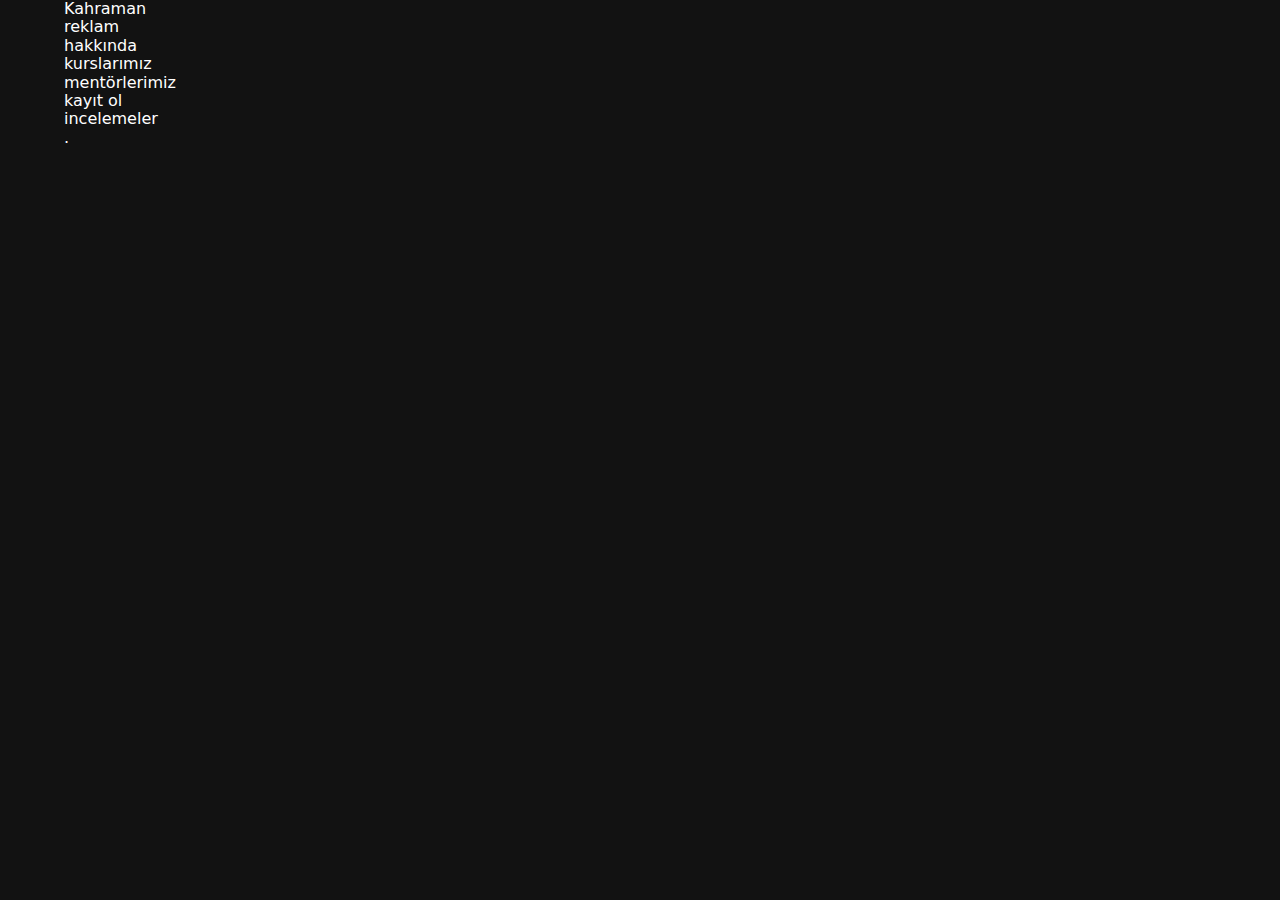
<file: index.html>
<!DOCTYPE html>
<html lang="en">
  <head>
    <meta charset="UTF-8" />
    <meta name="viewport" content="width=device-width, initial-scale=1.0" />
    <link rel="stylesheet" href="./css/main.css" />
    <link rel="stylesheet" href="./css/reset.css" />
    <link
      rel="stylesheet"
      href="https://cdn.jsdelivr.net/npm/modern-normalize@1.1.0/modern-normalize.min.css"
    />
    <link rel="preconnect" href="https://fonts.googleapis.com" />
    <link rel="preconnect" href="https://fonts.gstatic.com" crossorigin />
    <link
      href="https://fonts.googleapis.com/css2?family=DM+Sans:ital,wght@0,400;1,400&display=swap"
      rel="stylesheet"
    />
    <title>Focus Frame</title>
  </head>
  <body>
    <header><div class="container"></div></header>
    <main>
      <div class="container"><section>Kahraman</section></div>
      <div class="container"><section>reklam</section></div>
      <div class="container"><section>hakkında</section></div>
      <div class="container"><section>kurslarımız</section></div>
      <div class="container"><section>mentörlerimiz</section></div>
      <div class="container"><section>kayıt ol</section></div>
      <div class="container"><section>incelemeler</section></div>
    </main>

    <footer>
      <div class="container">.</div>
    </footer>
  </body>
</html>
</file>
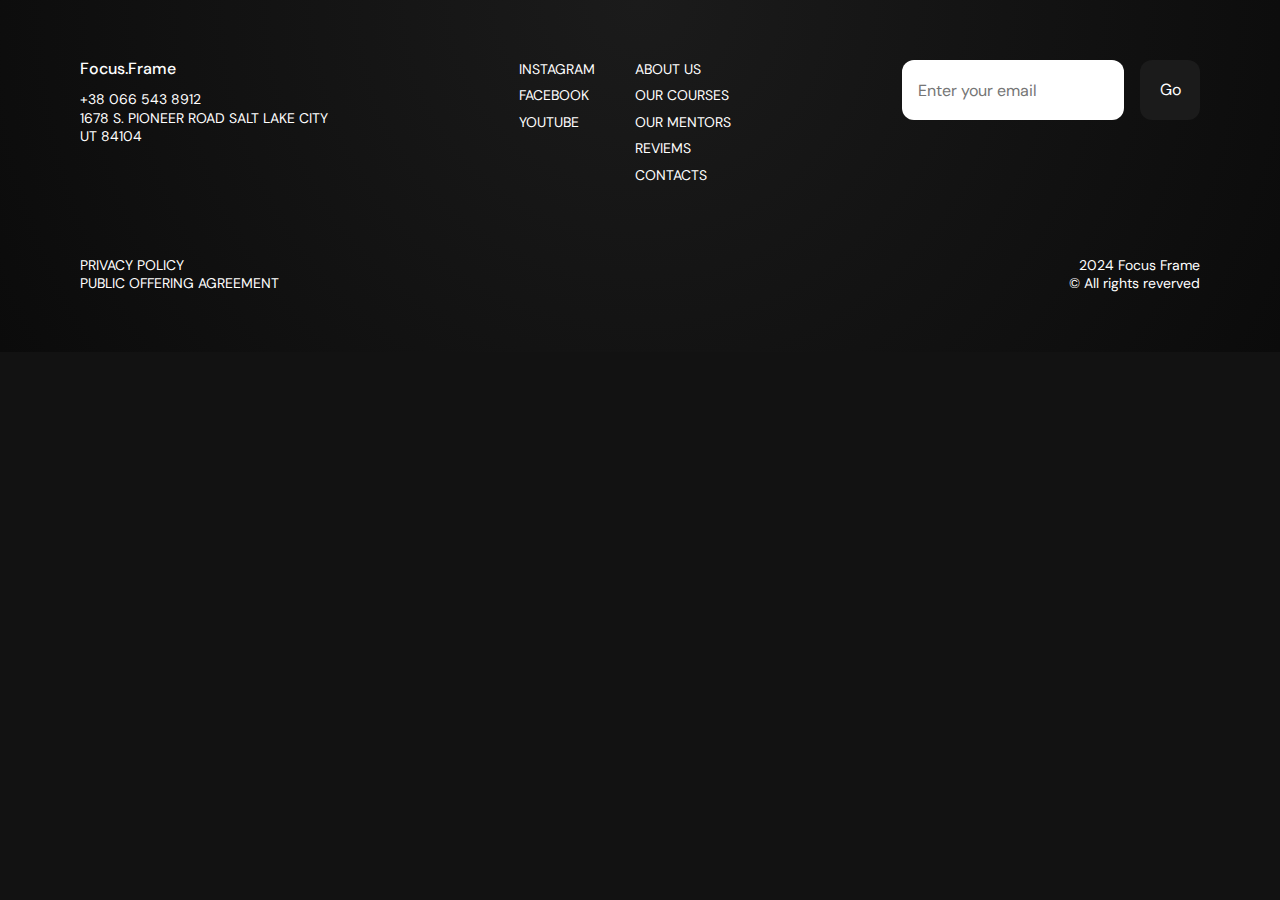
<file: footer.html>
<!DOCTYPE html>
<html lang="en">
  <head>
    <meta charset="UTF-8" />
    <meta name="viewport" content="width=device-width, initial-scale=1.0" />
    <link rel="stylesheet" href="./css/reset.css" />
    <link rel="stylesheet" href="./css/main.css" />
    <link rel="stylesheet" href="./css/footer.css" />

    <link
      rel="stylesheet"
      href="https://cdn.jsdelivr.net/npm/modern-normalize@1.1.0/modern-normalize.min.css"
    />
    <link rel="preconnect" href="https://fonts.googleapis.com" />
    <link rel="preconnect" href="https://fonts.gstatic.com" crossorigin />
    <link
      href="https://fonts.googleapis.com/css2?family=DM+Sans:ital,wght@0,400;1,400&display=swap"
      rel="stylesheet"
    />
    <title>Focus Frame</title>
  </head>
  <body>
    <!-- General Footer Area  -->

    <footer class="the-end">
      <div class="footer-container">
        <div class="footer-logo">
          <h3 class="logo">Focus.Frame</h3>
          <a href="tel:+380665438912" class="phone">+38 066 543 8912</a>
          <p class="address">1678 S. Pioneer Road Salt Lake City UT 84104</p>
        </div>

        <!-- Social Media -->
        <div class="footer-menus">
          <nav class="menu" aria-label="social media">
            <ul class="footer-links">
              <li>
                <a
                  href="https://www.instagram.com/goit.turkiye/"
                  target="_blank"
                  rel="noopener noreferrer"
                  >INSTAGRAM</a
                >
              </li>
              <li>
                <a
                  href="https://www.facebook.com/goitturkey"
                  target="_blank"
                  rel="noopener noreferrer"
                  >FACEBOOK</a
                >
              </li>
              <li>
                <a
                  href="https://www.youtube.com/@GoITTurkey"
                  target="_blank"
                  rel="noopener noreferrer"
                  >YOUTUBE</a
                >
              </li>
            </ul>
          </nav>
          <nav class="menu" aria-label="site links">
            <ul class="footer-links">
              <li><a href="#">ABOUT US</a></li>
              <li><a href="#">OUR COURSES</a></li>
              <li><a href="#">OUR MENTORS</a></li>
              <li><a href="#">REVIEMS</a></li>
              <li><a href="#">CONTACTS</a></li>
            </ul>
          </nav>
        </div>

        <!-- Form Field  -->

        <div class="footer-col form-field">
          <form id="footer-form">
            <input
              type="email"
              placeholder="Enter your email"
              required
              pattern="^[^\s@]+@[^\s@]+\.[^\s@]+$"
            />
          </form>

          <button type="submit" form="footer-form">Go</button>
        </div>

        <!-- Copyright Field  -->
        <div class="footer-copyright">
          <div class="agreement">
            <a href="#">Privacy Policy</a>
            <br />
            <a href="#">Public Offering Agreement</a>
          </div>
          <div class="copyright">
            2024 Focus Frame <br />
            &copy; All rights reverved
          </div>
        </div>
      </div>
    </footer>
  </body>
</html>
</file>
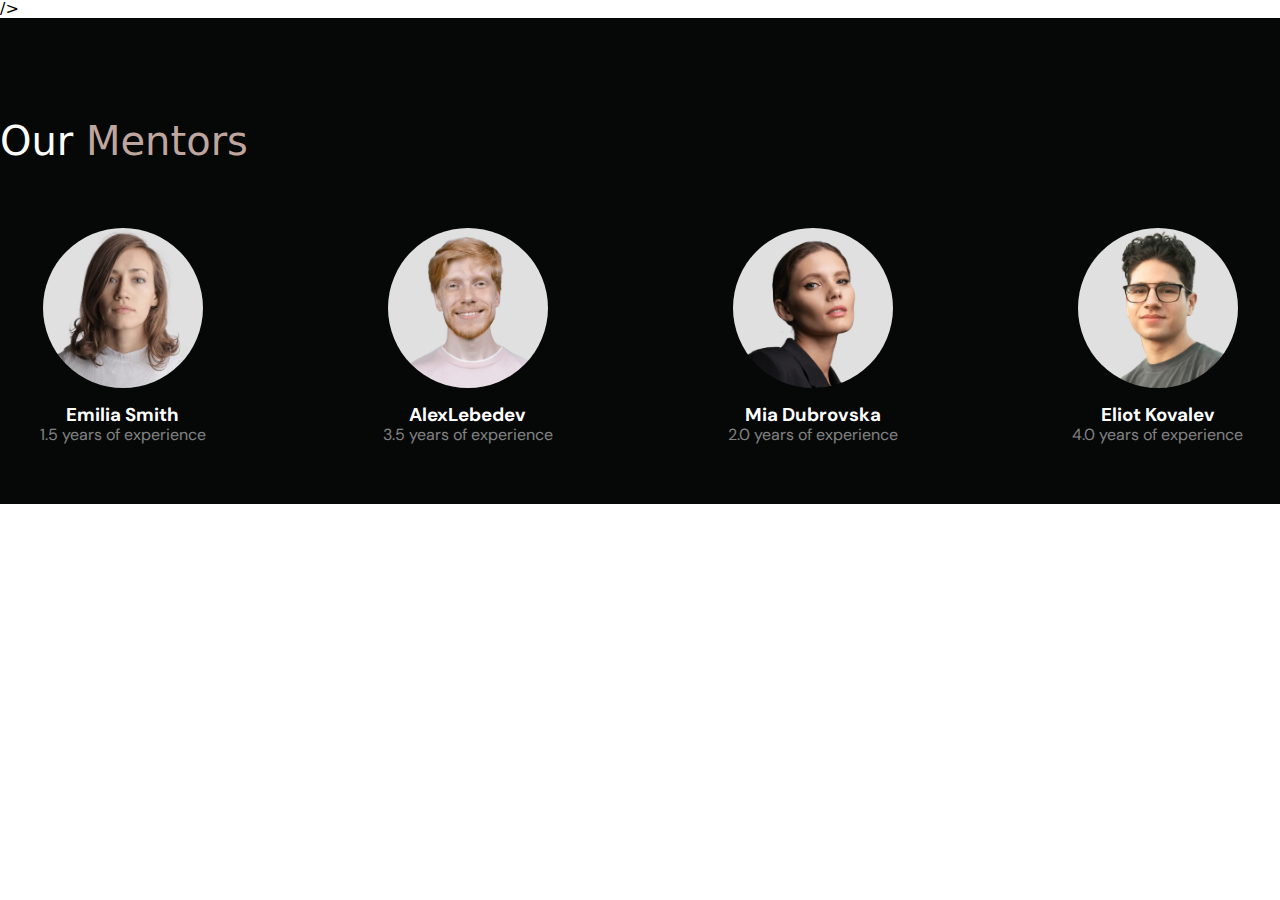
<file: mentors.html>
<!DOCTYPE html>
<html lang="en">
  <head>
    <meta charset="UTF-8" />
    <meta name="viewport" content="width=device-width, initial-scale=1.0" />
    />

    <link rel="stylesheet" href="./css/reset.css" />
    <link rel="stylesheet" href="./css/mentors.css" />

    <link
      rel="stylesheet"
      href="https://cdn.jsdelivr.net/npm/modern-normalize@1.1.0/modern-normalize.min.css"
    />
    <link rel="preconnect" href="https://fonts.googleapis.com" />
    <link rel="preconnect" href="https://fonts.gstatic.com" crossorigin />
    <link rel="preconnect" href="https://fonts.googleapis.com" />
    <link rel="preconnect" href="https://fonts.gstatic.com" crossorigin />
    <link
      href="https://fonts.googleapis.com/css2?family=DM+Sans:ital,opsz,wght@0,9..40,100..1000;1,9..40,100..1000&family=Raleway:ital,wght@0,100..900;1,100..900&family=Roboto:ital,wght@0,100..900;1,100..900&display=swap"
      rel="stylesheet"
    />
    <link
      href="https://fonts.googleapis.com/css2?family=DM+Sans:ital,wght@0,400;1,400&display=swap"
      rel="stylesheet"
    />
    <section class="mentors">
      <div class="contanier">
        <h2 class="mentors-title">
          Our <span class="mentors-highlight">Mentors</span>
        </h2>
        <ul class="mentors-list">
          <li class="mentor-card">
            <img
              src="images/Emilia-Smith.jpg"
              srcset=".images/Emilia-Smith@2.jpg 2x"
              alt="Emilia-Smith"
            />
            <h3>Emilia Smith</h3>
            <p>1.5 years of experience</p>
          </li>
          <li class="mentor-card">
            <img
              src="images/Alex-Lebedev.jpg"
              alt="Alex-Lebedev"
              srcset="./images/Alex-Lebedev@2.jpg 2x"
            />

            <h3>AlexLebedev</h3>
            <p>3.5 years of experience</p>
          </li>
          <li class="mentor-card">
            <img
              src="images/Mia-Dubrovska.jpg"
              alt="Mia-Dubrovska"
              srcset="./images/Mia-Dubrovska@2.jpg 2x"
            />
            <h3>Mia Dubrovska</h3>
            <p>2.0 years of experience</p>
          </li>
          <li class="mentor-card">
            <img
              src="images/Eliot-Kovalev.jpg"
              alt="Eliot-Kovalev"
              srcset="./images/Eliot-Kovalev@2.jpg 2x"
            />
            <h3>Eliot Kovalev</h3>
            <p>4.0 years of experience</p>
          </li>
        </ul>
      </div>
    </section>
  </head>
</html>
</file>
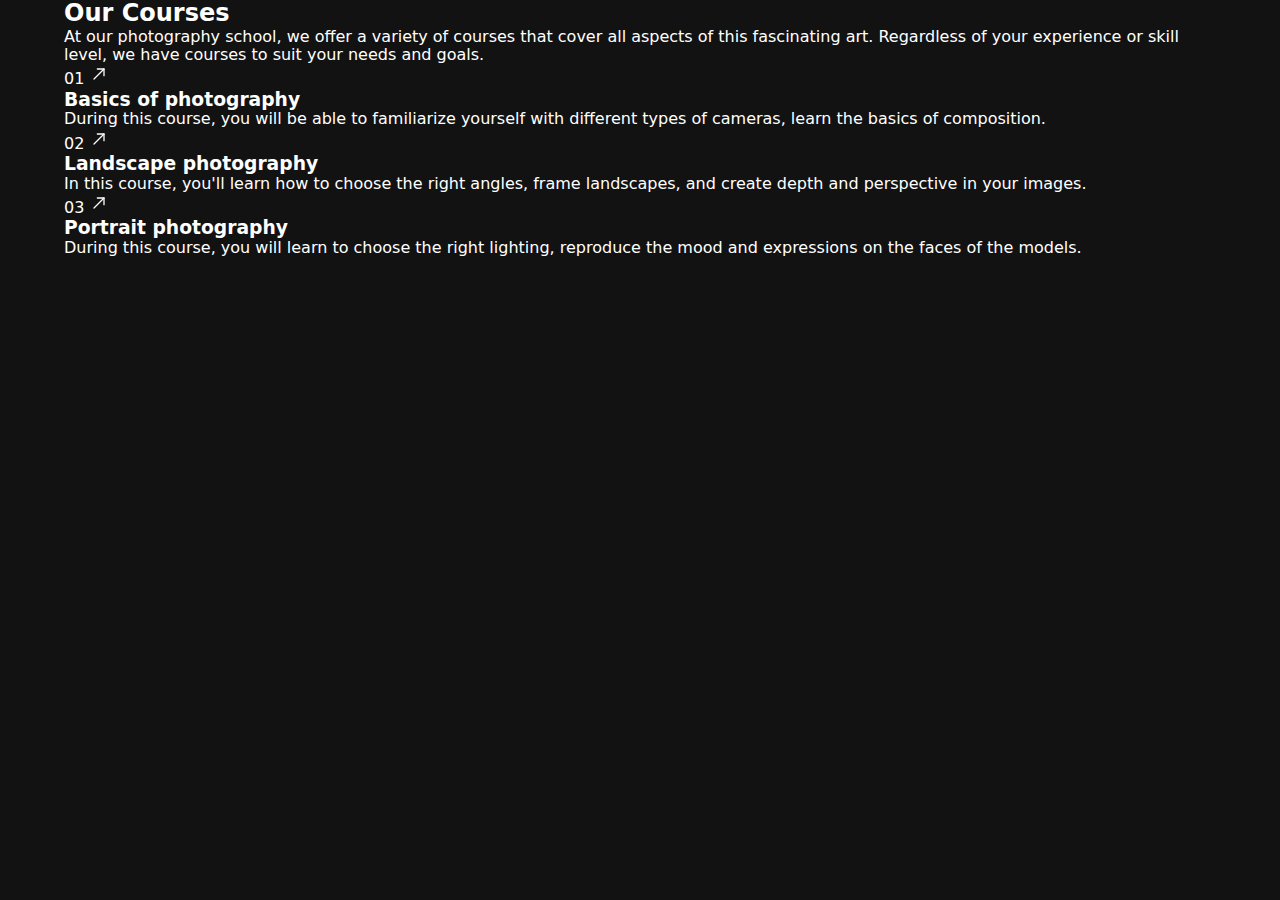
<file: html/courses.html>
<!DOCTYPE html>
<html lang="en">
  <head>
    <meta charset="UTF-8" />
    <meta name="viewport" content="width=device-width, initial-scale=1.0" />
    <link rel="stylesheet" href="../css/reset.css" />
    <link rel="stylesheet" href="../css/main.css" />

    <link
      rel="stylesheet"
      href="https://cdn.jsdelivr.net/npm/modern-normalize@1.1.0/modern-normalize.min.css"
    />
    <link rel="preconnect" href="https://fonts.googleapis.com" />
    <link rel="preconnect" href="https://fonts.gstatic.com" crossorigin />
    <link
      href="https://fonts.googleapis.com/css2?family=DM+Sans:ital,wght@0,400;1,400&display=swap"
      rel="stylesheet"
    />
    <title>Focus Frame</title>
  </head>

<body>
<section class="courses">
    <div class="container">
      <div class="courses-header">
        <h2 class="courses-title">Our Courses</h2>
        <p class="courses-description"> 
          At our photography school, we offer a variety of 
        courses that cover all aspects of this fascinating art.
        Regardless of your experience or skill level,
        we have courses to suit your needs and goals.

        </p>
      </div>

      <ol class="courses-list">
        <li class="courses-item">
          <span class="courses-number">01</span>

          <a
            href="#signup" class="courses-link" aria-label="Go to sign up">
            <svg class="courses-icon" width="20" height="20" aria-hidden="true" >
            <use href="../images/icons.svg#icon-arrow"></use>
      </svg>
        </a>

          <h3 class="courses-item-title">Basics of photography</h3>
          <p class="courses-item-text">
            During this course, you will be able to familiarize yourself
              with different types of cameras, learn the basics of composition.
          </p>
        </li>

        <li class="courses-item">
          <span class="courses-number">02</span>
          <a
          href="#signup" class="courses-link" aria-label="Go to sign up">
          <svg class="courses-icon" width="20" height="20" aria-hidden="true" >
          <use href="../images/icons.svg#icon-arrow"></use>
      </svg>   
        </a>

          <h3 class="courses-item-title"> Landscape photography</h3>
          <p class="courses-item-text">
            In this course, you'll learn how to choose the right angles, 
            frame landscapes, and create depth and perspective in your images.
          </p>
        </li>

        <li class="courses-item">
          <span class="courses-number">03</span>
          <a
          href="#signup" class="courses-link" aria-label="Go to sign up">
          <svg class="courses-icon" width="20" height="20" aria-hidden="true" >
            <use href="../images/icons.svg#icon-arrow"></use>
      </svg>
        </a>
          

          <h3 class="courses-item-title"> Portrait photography</h3>
          <p class="courses-item-text">
            During this course, you will learn to choose the right lighting,
          reproduce the mood and expressions on the faces of the models.
          </p>
        </li>
      </ol>
    </div>
  </section>
</body>
  </html>
</file>
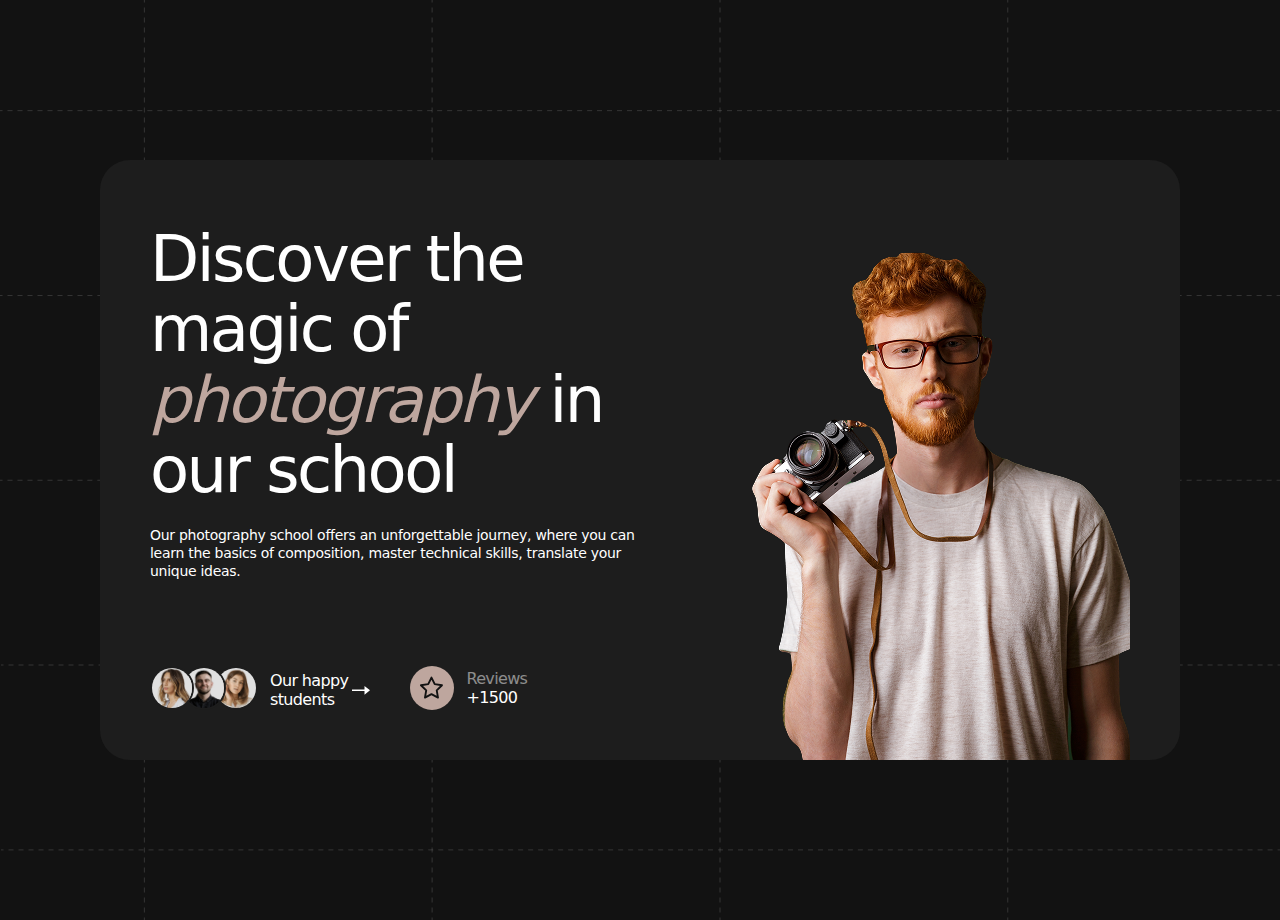
<file: html/hero.html>
<!DOCTYPE html>
<html lang="en">
  <head>
    <meta charset="UTF-8" />
    <meta name="viewport" content="width=device-width, initial-scale=1.0" />
    <link rel="stylesheet" href="../css/reset.css" />
    <link rel="stylesheet" href="../css/main.css" />
    <link rel="stylesheet" href="../css/hero.css" />

    <link
      rel="stylesheet"
      href="https://cdn.jsdelivr.net/npm/modern-normalize@1.1.0/modern-normalize.min.css"
    />
    <link rel="preconnect" href="https://fonts.googleapis.com" />
    <link rel="preconnect" href="https://fonts.gstatic.com" crossorigin />
    <link
      href="https://fonts.googleapis.com/css2?family=DM+Sans:ital,wght@0,400;1,400&display=swap"
      rel="stylesheet"
    />
    <title>Focus Frame</title>
  </head>
  <body>
    <main>
      <section class="hero" aria-labelledby="hero-title">
        <div class="container hero-container">
          <div class="hero-content">
            <h1 id="hero-title" class="hero-title">
              Discover the magic of <span>photography</span> in our school
            </h1>
            <p class="hero-text">
              Our photography school offers an unforgettable journey, where you
              can learn the basics of composition, master technical skills,
              translate your unique ideas.
            </p>
          </div>
          <div class="hero-reviews">
            <!--Our Happy Students-->
            <div class="hero-reviews-left">
              <ul class="hero-avatars" aria-hidden="true">
                <li class="avatar avatar-1">
                  <img
                    src="../images/hero-1.jpg"
                    srcset="../images/hero-1@2.jpg 2x"
                    alt="Student 1"
                  />
                </li>
                <li class="avatar avatar-2">
                  <img
                    src="../images/hero-2.jpg"
                    srcset="../images/hero-2@2.jpg 2x"
                    alt="Student 2"
                  />
                </li>
                <li class="avatar avatar-3">
                  <img
                    src="../images/hero-3.jpg"
                    srcset="../images/hero-3@2.jpg 2x"
                    alt="Student 3"
                  />
                </li>
              </ul>
              <a
                href="#reviews"
                class="hero-avatars-text"
                aria-label="Go to reviews section"
              >
                <span>Our happy<br />students</span>
                <svg
                  class="avatars-arrow"
                  width="18"
                  height="9"
                  aria-hidden="true"
                >
                  <use href="../images/icons.svg#icon-hero-arrow"></use>
                </svg>
              </a>
            </div>
            <!-- Reviews Count -->
            <div
              class="hero-reviews-right"
              role="group"
              aria-label="More than 1500 reviews"
            >
              <div class="hero-reviews-icon" aria-hidden="true">
                <svg class="hero-reviews-star" width="24" height="24">
                  <use href="../images/icons.svg#icon-hero-star"></use>
                </svg>
              </div>
              <div class="hero-reviews-text">
                <span class="reviews-label">Reviews<br /></span>
                <span class="reviews-number">+1500</span>
              </div>
            </div>
          </div>
          <!-- HERO IMAGE -->
          <div class="hero-image-wrap">
            <img
              class="hero-img"
              src="../images/hero.png"
              srcset="../images/hero@2.png 2x"
              alt="Professional photographer holding a camera"
            />
          </div>
        </div>
      </section>
    </main>
  </body>
</html>
</file>
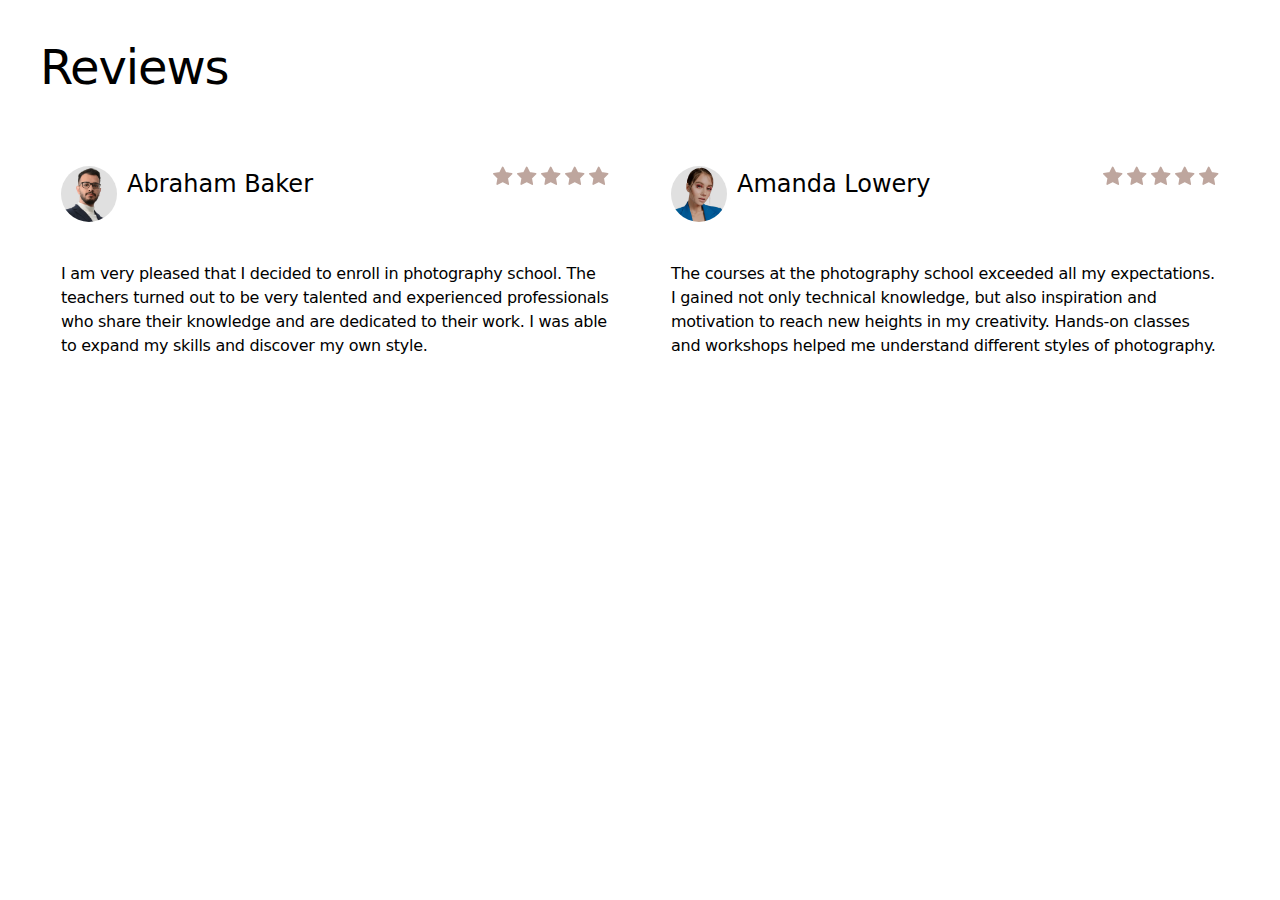
<file: html/reviews.html>
<!DOCTYPE html>
<html lang="en">

<head>
    <meta charset="UTF-8">
    <meta name="viewport" content="width=device-width, initial-scale=1.0">
    <title>Reviews</title>
    <link rel="stylesheet" href="https://cdn.jsdelivr.net/npm/modern-normalize@1.1.0/modern-normalize.min.css" />
    <link rel="stylesheet" href="../css/reviews.css">
    <link rel="preconnect" href="https://fonts.googleapis.com" />
    <link rel="preconnect" href="https://fonts.gstatic.com" crossorigin />
    <link href="https://fonts.googleapis.com/css2?family=DM+Sans:ital,wght@0,400;0,500;0,700;1,400&display=swap"
        rel="stylesheet">
</head>

<body>

    <section class="reviews-section">
        <h2 class="reviews-title">Reviews</h2>
    
        <ul class="reviews-list">
    
            <li class="review-card">
                <div class="review-header">
                    <img class="review-avatar" src="../images/Abraham-Baker.jpg"
                        srcset="../images/Abraham-Baker.jpg 1x, ../images/Abraham-Baker@2.jpg 2x" alt="Abraham Baker">
    
                    <div class="review-info">
                        <h3 class="review-name">Abraham Baker</h3>
                        <span class="review-role">Student</span>
    
                        <div class="stars-container">
                            <svg class="review-star">
                                <use href="/images/icons.svg#icon-star"></use>
                            </svg>
                            <svg class="review-star">
                                <use href="/images/icons.svg#icon-star"></use>
                            </svg>
                            <svg class="review-star">
                                <use href="/images/icons.svg#icon-star"></use>
                            </svg>
                            <svg class="review-star">
                                <use href="/images/icons.svg#icon-star"></use>
                            </svg>
                            <svg class="review-star">
                                <use href="/images/icons.svg#icon-star"></use>
                            </svg>
                        </div>
                    </div>
                </div>
    
                <p class="review-text">
                    I am very pleased that I decided to enroll in photography school. The teachers turned out to be very
                    talented and experienced professionals who share their knowledge and are dedicated to their work. I
                    was able to expand my skills and discover my own style.
                </p>
            </li>
    
            <li class="review-card hidden-on-mobile">
                <div class="review-header">
                    <img class="review-avatar" src="../images/Amanda-Lowery.jpg"
                        srcset="../images/Amanda-Lowery.jpg 1x, ../images/Amanda-Lowery@2.jpg 2x" alt="Amanda Lowery">
    
                    <div class="review-info">
                        <h3 class="review-name">Amanda Lowery</h3>
                        <span class="review-role">Student</span>
                        <div class="stars-container">
                            <svg class="review-star">
                                <use href="/images/icons.svg#icon-star"></use>
                            </svg>
                            <svg class="review-star">
                                <use href="/images/icons.svg#icon-star"></use>
                            </svg>
                            <svg class="review-star">
                                <use href="/images/icons.svg#icon-star"></use>
                            </svg>
                            <svg class="review-star">
                                <use href="/images/icons.svg#icon-star"></use>
                            </svg>
                            <svg class="review-star">
                                <use href="/images/icons.svg#icon-star"></use>
                            </svg>
                        </div>
                    </div>
                </div>
                <p class="review-text">
                    The courses at the photography school exceeded all my expectations. I gained not only technical knowledge, but also
                    inspiration and motivation to reach new heights in my creativity. Hands-on classes and workshops helped me understand
                    different styles of photography.
                </p>
            </li>
    
        </ul>
    </section>

</body>

</html>
</file>
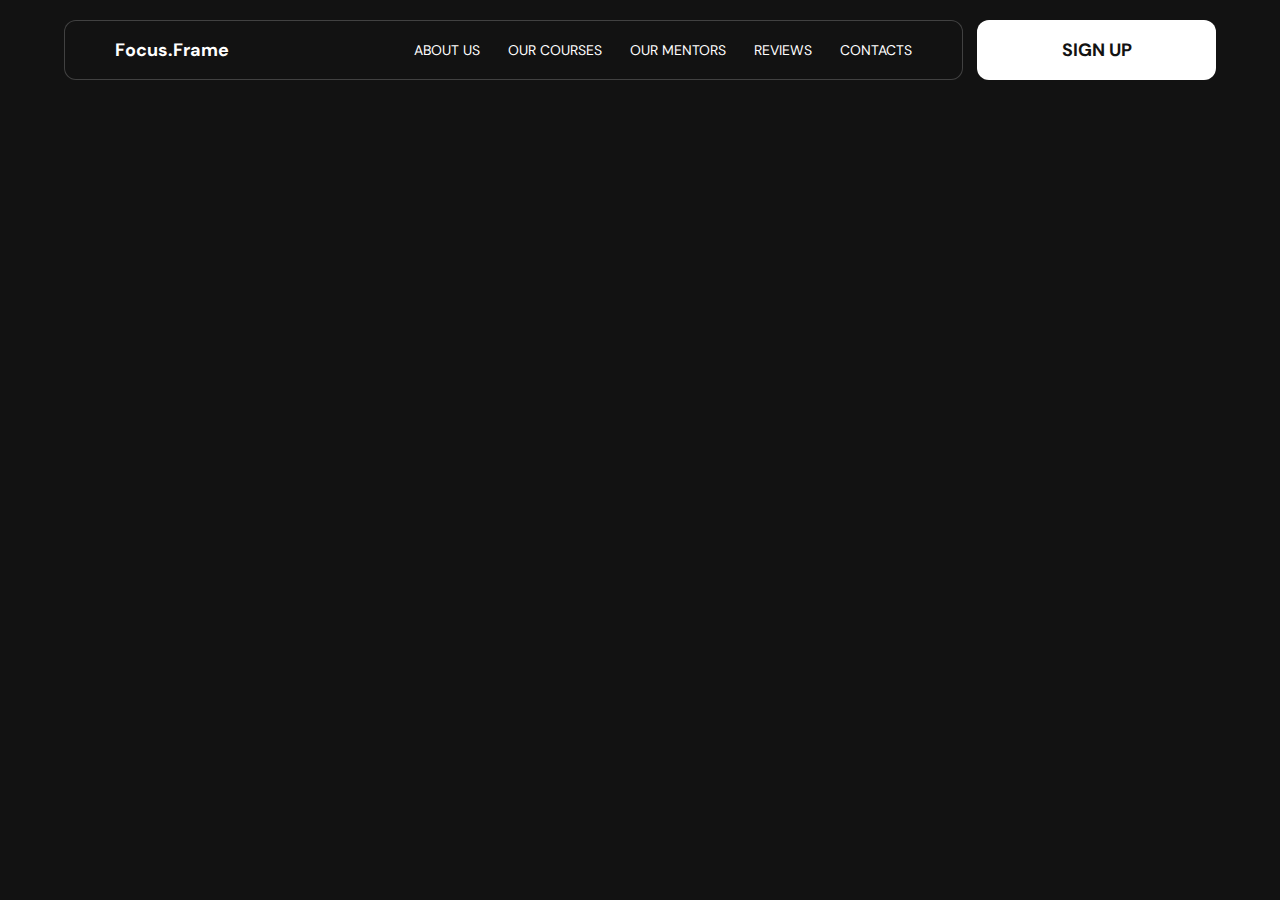
<file: src/header.html>
<!DOCTYPE html>
<html lang="en">
  <head>
    <meta charset="UTF-8" />
    <meta name="viewport" content="width=device-width, initial-scale=1.0" />
    <link rel="stylesheet" href="./css/main.css" />
    <link rel="stylesheet" href="./css/reset.css" />
    <link rel="stylesheet" href="./css/header.css" />
    <link
      rel="stylesheet"
      href="https://cdn.jsdelivr.net/npm/modern-normalize@1.1.0/modern-normalize.min.css" />
    <link rel="preconnect" href="https://fonts.googleapis.com" />
    <link rel="preconnect" href="https://fonts.gstatic.com" crossorigin />
    <link
      href="https://fonts.googleapis.com/css2?family=DM+Sans:ital,wght@0,400;1,400&display=swap"
      rel="stylesheet" />
    <title>Focus Frame</title>
  </head>
  <body>
    <header>
      <div class="container">
        <nav>
          <div class="nav-manage">
            <span class="logo">Focus.Frame</span>
            <ul class="nav-list">
              <li><a href="#about">About Us</a></li>
              <li><a href="#courses">Our Courses</a></li>
              <li><a href="#mentors">Our Mentors</a></li>
              <li><a href="#reviews">Reviews</a></li>
              <li><a href="#contacts">Contacts</a></li>
            </ul>
            <ul class="buttons">
              <li class="camera-btn">
                <a href="#signup" class="camera-link">
                  <div class="icon-wrap">
                    <svg class="cam-icon">
                      <use href="./images/icons.svg#icon-camera"></use>
                    </svg>
                  </div>
                </a>
              </li>
              <li>
                <button type="button" class="menu-btn">
                  <svg class="nav-icon">
                    <use href="./images/icons.svg#icon-nav"></use>
                  </svg>
                </button>
              </li>
            </ul>
          </div>
          <button type="button" class="signup-btn">SIGN UP</button>
        </nav>
      </div>
      <div class="menu-overlay">
        <div class="menu">
          <svg class="cross">
            <use href="./images/icons.svg#icon-cross"></use>
          </svg>
          <ul class="menu-content">
            <li><a href="#about">About Us</a></li>
            <li><a href="#courses">Our Courses</a></li>
            <li><a href="#mentors">Our Mentors</a></li>
            <li><a href="#reviews">Reviews</a></li>
            <li><a href="#contacts">Contacts</a></li>
          </ul>
          <img
            srcset="images/camera.jpg 1x, images/camera@2.jpg 2x"
            src="images/camera.jpg"
            alt="camera"
            width="218"
            height="218"
            class="bigcam" />
        </div>
      </div>
    </header>
  </body>
</html>
</file>
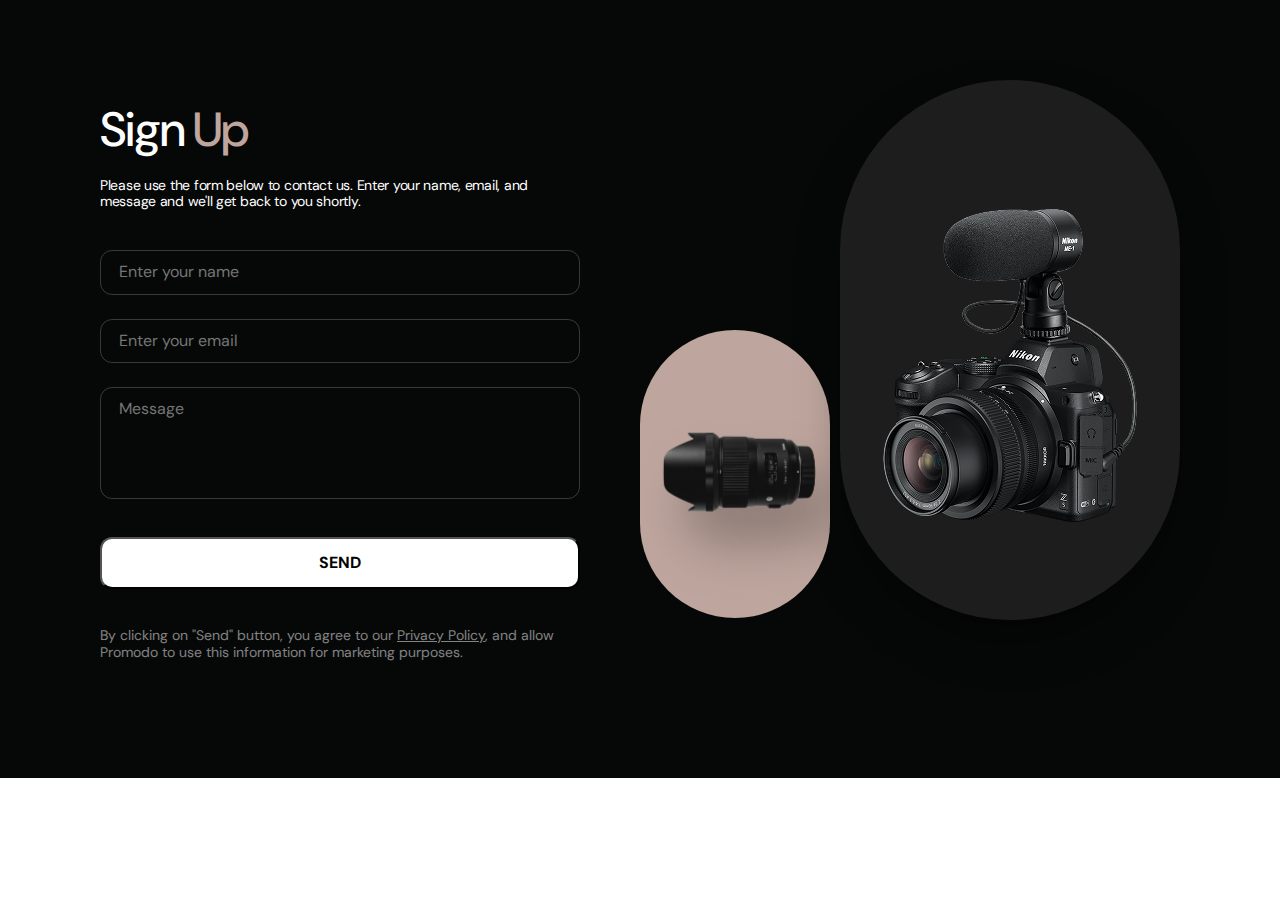
<file: src/partials/signup.html>
<!DOCTYPE html>
<html lang="en">
  <head>
    <meta charset="UTF-8" />
    <meta name="viewport" content="width=device-width, initial-scale=1.0" />
    <title>Sign-Up</title>
    <link
      rel="stylesheet"
      href="https://cdn.jsdelivr.net/npm/modern-normalize@1.1.0/modern-normalize.min.css"
    />
    <link rel="stylesheet" href="../css/signup.css" />
    <link rel="preconnect" href="https://fonts.googleapis.com" />
    <link rel="preconnect" href="https://fonts.gstatic.com" crossorigin />
    <link
      href="https://fonts.googleapis.com/css2?family=DM+Sans:ital,opsz,wght@0,9..40,100..1000;1,9..40,100..1000&display=swap"
      rel="stylesheet"
    />
  </head>
  <section class="signup-section" id="signup">
    <div class="signup-container">
      <div class="signup-content">
        <h2 class="signup-title">Sign <span>Up</span></h2>
        <p class="signup-description">
          Please use the form below to contact us. Enter your name, email, and
          message and we'll get back to you shortly.
        </p>

        <form class="signup-form" name="contact-form" autocomplete="off">
          <div class="input-wrapper">
            <input
              type="text"
              name="user-name"
              class="signup-input"
              placeholder="Enter your name"
              required
              pattern="[a-zA-Z\s]{2,}"
            />
          </div>

          <div class="input-wrapper">
            <input
              type="email"
              name="user-email"
              class="signup-input"
              placeholder="Enter your email"
              required
              pattern="[a-z0-9._%+-]+@[a-z0-9.-]+\.[a-z]{2,}$"
            />
          </div>

          <div class="input-wrapper">
            <textarea
              name="user-message"
              class="signup-textarea"
              placeholder="Message"
              required
            ></textarea>
          </div>

          <button type="submit" class="signup-btn">SEND</button>

          <p class="privacy-text">
            By clicking on "Send" button, you agree to our
            <a href="#" class="privacy-link">Privacy Policy</a>, and allow
            Promodo to use this information for marketing purposes.
          </p>
        </form>
      </div>

      <div class="signup-images">
        <div class="image-wrapper lens-wrapper">
          <img
            src="../images/camera-1.png"
            alt="Camera Lens"
            class="camera-img"
            loading="lazy"
          />
        </div>

        <div class="image-wrapper camera-wrapper">
          <img
            src="../images/camera-2.png"
            srcset="../images/camera-2.png 1x, ../images/camera-2@2x.png 2x"
            alt="Professional Camera"
            class="camera-img"
            loading="lazy"
          />
        </div>
      </div>
    </div>
  </section>
</html>
</file>
<file: css/footer.css>
.the-end *,
.the-end *::before,
.the-end *::after {
  box-sizing: border-box;
  margin: 0;
  padding: 0;
}

.the-end {
  width: 100%;
  background: radial-gradient(circle at top, #1b1b1b, #0b0b0b);
  font-family: "DM Sans", sans-serif;
  color: #fff;
}

/* Container */
.footer-container {
  max-width: 1440px;
  margin: 0 auto;
  padding: 40px 20px;
  display: flex;
  flex-direction: column;
  justify-content: space-between;
  gap: 32px;
}

/* Logo */
.footer-logo .logo {
  font-size: 16px;
  font-weight: 500;
  margin-bottom: 12px;
}

.footer-logo a,
.footer-logo p {
  font-size: 14px;
  line-height: 18px;
  text-transform: uppercase;
  text-decoration: none;
  color: #fff;
}

/* Footer Menuss */
.footer-menus {
  display: flex;
  justify-content: center;
  gap: 32px;
}

.footer-links {
  list-style: none;
  display: flex;
  flex-direction: column;
  gap: 8px;
  align-items: flex-start;
}

.footer-links a {
  font-size: 14px;
  line-height: 18px;
  text-transform: uppercase;
  color: #fff;
  text-decoration: none;
}

/* Desktop */
.footer-links li:nth-child(1) a {
  width: 77px;
  height: 18px;
} /* Instagram */
.footer-links li:nth-child(2) a {
  width: 72px;
  height: 18px;
} /* Facebook */
.footer-links li:nth-child(3) a {
  width: 61px;
  height: 18px;
} /* YouTube */

/* Footer Menu 2 */
.menu:nth-of-type(2) .footer-links li:nth-child(1) a {
  width: 67px;
}
.menu:nth-of-type(2) .footer-links li:nth-child(2) a {
  width: 95px;
}
.menu:nth-of-type(2) .footer-links li:nth-child(3) a {
  width: 97px;
}
.menu:nth-of-type(2) .footer-links li:nth-child(4) a {
  width: 59px;
}
.menu:nth-of-type(2) .footer-links li:nth-child(5) a {
  width: 72px;
}

.form-field {
  display: flex;
  gap: 16px;
  width: 100%;
}

.form-field form {
  flex: 1;
}

.form-field input {
  width: 100%;
  height: 60px;
  padding: 0 16px;
  border-radius: 12px;
  border: none;
  font-size: 16px;
}

.form-field button {
  width: 60px;
  height: 60px;
  border-radius: 12px;
  background: #1b1b1b;
  color: #fff;
  border: none;
  font-size: 16px;
  cursor: pointer;
}

.footer-copyright {
  display: flex;
  justify-content: space-between;
  align-items: flex-start;
  font-size: 14px;
  line-height: 18px;
}

.agreement {
  display: flex;
  flex-direction: column;
  gap: 0;
}

.agreement a {
  text-transform: uppercase;
  color: #fff;
  text-decoration: none;
}

.agreement br {
  display: none;
}

.copyright {
  text-align: right;
}

/* Mobile */
@media (max-width: 767px) {
  .the-end {
    height: 535px;
  }

  .footer-container {
    flex-direction: column;
    justify-content: space-between;
  }

  /* Social Media */
  .footer-links li:nth-child(1) a {
    width: 50px;
    height: 14px;
  }
  .footer-links li:nth-child(2) a {
    width: 48px;
    height: 14px;
  }
  .footer-links li:nth-child(3) a {
    width: 45px;
    height: 14px;
  }

  .menu:nth-of-type(2) .footer-links li:nth-child(1) a {
    width: 55px;
  }
  .menu:nth-of-type(2) .footer-links li:nth-child(2) a {
    width: 70px;
  }
  .menu:nth-of-type(2) .footer-links li:nth-child(3) a {
    width: 72px;
  }
  .menu:nth-of-type(2) .footer-links li:nth-child(4) a {
    width: 45px;
  }
  .menu:nth-of-type(2) .footer-links li:nth-child(5) a {
    width: 50px;
  }
}

/* Tablet */
@media (min-width: 768px) and (max-width: 1199px) {
  .the-end {
    height: 331px;
  }

  .footer-container {
    padding: 56px 40px;
    display: grid;
    grid-template-columns: 1.2fr 1fr auto;
    column-gap: 32px;
    row-gap: 24px;
    align-items: start;
  }

  .footer-menus {
    grid-column: 2 / 3;
    justify-content: center;
  }

  .form-field {
    grid-column: 3 / 4;
    align-self: start;
  }

  .footer-copyright {
    grid-column: 1 / -1;
    justify-content: space-between;
  }

  /* Social Media */
  .footer-links li:nth-child(1) a {
    width: 65px;
    height: 16px;
  }
  .footer-links li:nth-child(2) a {
    width: 60px;
    height: 16px;
  }
  .footer-links li:nth-child(3) a {
    width: 55px;
    height: 16px;
  }

  .menu:nth-of-type(2) .footer-links li:nth-child(1) a {
    width: 60px;
  }
  .menu:nth-of-type(2) .footer-links li:nth-child(2) a {
    width: 85px;
  }
  .menu:nth-of-type(2) .footer-links li:nth-child(3) a {
    width: 87px;
  }
  .menu:nth-of-type(2) .footer-links li:nth-child(4) a {
    width: 50px;
  }
  .menu:nth-of-type(2) .footer-links li:nth-child(5) a {
    width: 65px;
  }
}

/* Desktop */
@media (min-width: 1200px) {
  .footer-container {
    padding: 60px 80px;
    display: grid;
    grid-template-columns: 1.3fr 1fr 1fr auto;
    column-gap: 48px;
    align-items: start;
  }

  .footer-menus {
    grid-column: 2 / 4;
    justify-content: center;
    gap: 40px;
  }

  .form-field {
    grid-column: 4 / 5;
  }

  .footer-copyright {
    grid-column: 1 / -1;
    margin-top: 40px;
    justify-content: space-between;
  }
}
</file>
<file: css/mentors.css>
:root {
  --black: #121212;
  --black2: #1d1d1d;
  --black3: #060707;
  --brown: #bea69e;
  --white: #ffffffR;
}

.container {
  max-width: 320px;
  padding: 0 16px;

  margin: 0 auto;
}
.mentors {
  width: 100%;
  padding: 60px 0;
  background-color: #060707;
}
.mentors {
  background-color: #060707;
  width: 100vw;
  position: relative;
  left: 50%;
  right: 50%;
  margin-left: -50vw;
  margin-right: -50vw;
  padding: 60px 0;
}

.mentors-title {
  margin-top: 40px;
  margin-bottom: 40px;
  text-align: left;
  font-size: 28px;
  font-weight: 500;
  color: #fff;
}
.mentors-highlight {
  color: #bea69e;
}

.mentors-list {
  display: flex;
  flex-direction: column;
  gap: 32px;
}
.mentor-card {
  text-align: center;
}
img {
  width: 180px;
  height: 180px;
  margin: 0 auto 16px;
  border-radius: 50%;
  object-fit: cover;
}
.mentor-name {
  margin-bottom: 8px;
  font-size: 18px;
  color: #fff;
}
h3 {
  color: #fff;
  font-family: DM Sans;
}
p {
  color: rgb(255, 255, 255, 0.5);
  font-family: DM Sans;
}

/* Tablet */
@media screen and (min-width: 768px) {
  .container {
    max-width: 768px;
    padding: 0 32px;
  }
  .mentors-list {
    display: grid;
    grid-template-columns: repeat(2, 1fr);
    gap: 32px;
  }

  .mentor-card img {
    width: 140px;
    height: 140px;
  }

  .mentors-title {
    font-size: 32px;
    margin-bottom: 48px;
  }
}

/* Desktop */
@media screen and (min-width: 1280px) {
  .container {
    max-width: 1280px;
    padding: 0 64px;
  }

  .mentors-list {
    display: grid;
    grid-template-columns: repeat(4, 1fr);
    gap: 100px;
  }

  .mentor-card img {
    width: 160px;
    height: 160px;
  }

  .mentors-title {
    font-size: 40px;
    margin-bottom: 64px;
  }
}
</file>
<file: css/hero.css>
:root {
  --black: #121212;
  --black2: #1d1d1d;
  --black3: #060707;
  --brown: #bea69e;
  --white: #fff;
}

* {
  margin: 0;
  padding: 0;
  box-sizing: border-box;
  list-style: none;
}
body {
  font-family: "DM Sans", sans-serif;
}

.container {
  max-width: 320px;
  padding: 0 16px;
  margin: 0 auto;
}

/* Tablet */
@media screen and (min-width: 768px) {
  .container {
    max-width: 768px;
    padding: 0 32px;
  }
}

/* Desktop */
@media screen and (min-width: 1280px) {
  .container {
    max-width: 1280px;
    padding: 0 64px;
  }
}

/* Hero Wrapper */

.hero-container {
  background-color: var(--black2);
  background-repeat: no-repeat;
  background-position: center;
  background-size: cover;
  border-radius: 30px;
  min-width: 100%;
  display: flex;
  flex-direction: column;
}

@media (min-resolution: 2dppx) {
  .hero {
    background-image: url("../images/background@2.png");
  }
}

/* Hero Card */

.hero {
  background-color: var(--black);
  background-image: url("../images/background.png");
  padding: 90px 20px 40px;
  min-width: 320px;
}

/* Hero Content */
.hero-content {
  padding-top: 40px;
  max-width: 520px; /* tasarımdaki ideal metin genişliği */
  width: 100%;
}

.hero-title {
  font-weight: 500;
  font-size: 40px;
  line-height: 1.1;
  letter-spacing: -0.04em;
  color: var(--white);
  margin-bottom: 20px;
}

.hero-title span {
  font-style: italic;
  font-weight: 400;
  color: #bea69e;
}

.hero-text {
  font-weight: 400;
  font-size: 14px;
  line-height: 1.29;
  letter-spacing: -0.02em;
  color: var(--white);
}

/* Reviews Block */
.hero-reviews {
  display: flex;
  align-items: flex-start;
  gap: 40px;
  padding-top: 20px;
}

/* --- Left (avatars) --- */
.hero-reviews-left {
  display: flex;
  flex-direction: column;
}

.hero-avatars {
  display: flex;
  align-items: center;
}

.avatar {
  width: 44px;
  height: 44px;
  border-radius: 50%;
  overflow: hidden;
  border: 2px solid var(--black2);
}

.hero-avatars .avatar:not(:first-child) {
  margin-left: -12px;
}

.avatar-1 {
  z-index: 3;
}

.avatar-2 {
  z-index: 2;
}

.avatar-3 {
  z-index: 1;
}

.hero-avatars img {
  width: 100%;
  height: 100%;
  object-fit: cover;
  display: block;
}

/* --- Happy students link --- */
.hero-avatars-text {
  display: inline-flex;
  align-items: center;
  justify-content: center;
  flex-direction: row;
  gap: 4px;
  margin-top: 4px;
  font-weight: 400;
  font-size: 14px;
  line-height: 1.2;
  letter-spacing: -0.04em;
  color: var(--white);
  text-decoration: none;
}

.hero-avatars-text:hover,
.hero-avatars-text:focus {
  text-decoration: underline;
}

/* Right Reviews */
.hero-reviews-right {
  display: flex;
  align-items: center;
  gap: 12px;
}

.hero-reviews-icon {
  width: 44px;
  height: 44px;
  border-radius: 50%;
  background-color: var(--brown);
  display: flex;
  align-items: center;
  justify-content: center;
}

.hero-reviews-star {
  fill: none;
}

.hero-reviews-text {
  display: flex;
  flex-direction: column;
}

.reviews-label {
  font-size: 14px;
  line-height: 1.29;
  letter-spacing: -0.04em;
  color: rgba(255, 255, 255, 0.5);
}

.reviews-number {
  font-weight: 500;
  font-size: 16px;
  line-height: 1.125;
  letter-spacing: -0.04em;
  color: var(--white);
}

/* Hero Image */

.hero-img {
  max-width: 259px;
  height: auto;
  object-fit: contain;
}

.hero-image-wrap {
  display: flex;
  justify-content: center;
}

/* Tablet */
@media screen and (min-width: 768px) {
  .hero {
    width: 100%;
    height: 100%;
    padding: 120px 32px;
  }
  .hero-content {
    width: 520px;
    padding-top: 64px;
  }
  .hero-title {
    font-size: 60px;
  }
  .hero-reviews-left {
    display: flex;
    flex-direction: row;
    gap: 12px;
  }
  .hero-avatars-text {
    font-size: 16px;
  }
  .reviews-label {
    font-size: 16px;
  }

  .hero-img {
    max-width: 397px;
    height: auto;
  }
}

/* Dekstop */
@media screen and (min-width: 1280px) {
  .hero {
    width: 100%;
    height: 100%;
    flex-direction: row;
    padding: 160px 100px;
  }
  .hero-container {
    padding-left: 50px;
    position: relative;
    min-height: 600px;
    overflow: hidden;
  }

  .hero-content {
    max-width: 520px;
  }
  .hero-title {
    font-size: 64px;
  }

  .hero-reviews {
    position: absolute;
    bottom: 50px;
    left: 50px;
  }

  .hero-image-wrap {
    position: absolute;
    bottom: 0;
    right: 50px;
  }

  .hero-img {
    max-width: 397px;
    height: auto;
  }
}
</file>
<file: css/reviews.css>
/* LAYOUT AND CONTAINERS */
.reviews-section {
  width: 100%;
  margin: 0 auto;
  padding: 0 20px;
}

.reviews-title {
  font-size: 28px;
  font-weight: 500;
  line-height: 1.14;
  letter-spacing: -1.12px;
  color: var(--white);
  margin-bottom: 40px;
}
/* REVIEW CARD COMPONENT */
.reviews-list {
  list-style: none;
  padding: 0;
  margin: 0;
  display: flex;
  flex-direction: column;
  gap: 20px;
}
.review-card {
  background-color: transparent;
  border: 1px solid #ffffff33; /* Light transparent white border */
  border-radius: 12px;
  padding: 20px;
  width: 100%;
  transition: transform 0.3s ease, border-color 0.3s ease,
    background-color 0.3s ease, box-shadow 0.3s ease;
  cursor: pointer;
}
/* Card Header (Avatar + Info) */
.review-header {
  display: flex;
  align-items: center;
  gap: 10px;
  margin-bottom: 20px;
}
/* Profile Picture */
.review-avatar {
  width: 56px;
  height: 56px;
  border-radius: 50%;
  object-fit: cover;
  background-color: #e0e0e0;
}

.review-name {
  font-size: 20px;
  font-weight: 500;
  color: var(--white);
  line-height: 0.83;
  letter-spacing: 0px;
  margin-bottom: 4px;
}

.review-role {
  font-size: 12px;
  color: #ffffff80; /* 50% opaque white */
  font-weight: 400;
  line-height: 1.33;
  letter-spacing: -0.24px;
}
/* Name and Role Area (flex item) */
.review-info {
  display: flex;
  flex-direction: column;
  justify-content: center;
  align-items: flex-start;
  gap: 4px;
}
/* RATING STARS */
.stars-container {
  display: flex;
  gap: 4px;
  margin-top: 6px;
  margin-bottom: 10px;
}
/* Star SVG Settings */
.review-star {
  width: 16px;
  height: 16px;
  color: var(--brown);
  stroke: var(--brown);
  stroke-width: 1.5px;
  stroke-linejoin: round;
  stroke-linecap: round;
}
/* Last Star (Empty/Gray Look) */
.stars-container .review-star:last-child {
  color: #414141;
  stroke: #414141;
  stroke-width: 1.5px;
}
/* OTHER CONTENT AND UTILITY CLASSES */
.review-text {
  font-size: 16px;
  line-height: 1.2;
  color: var(--white);
  letter-spacing: -0.28px;
}
/* Hide on mobile (Visible on Tablet/Desktop) */
.hidden-on-mobile {
  display: none;
}
/* INTERACTIVITY AND ANIMATIONS */
.review-card:hover {
  border-color: var(--brown); /* Border changes to brand color */
  transform: translateY(-5px); /* Lifts the card up by 5px (3D effect) */
  background-color: rgba(
    255,
    255,
    255,
    0.03
  ); /* Slight background brightening */
  box-shadow: 0 10px 20px rgba(0, 0, 0, 0.4); /* Adds shadow underneath */
}
/* FOCUS STATE: On keyboard navigation (Tab key) */
.review-card:focus {
  border-color: var(--brown);
  box-shadow: 0 0 0 3px rgba(190, 166, 158, 0.3);
}
/* ACTIVE STATE: When clicked/pressed */
.review-card:active {
  transform: scale(0.98) translateY(-2px);
  border-color: #ffffff66;
  background-color: rgba(255, 255, 255, 0.05);
}
/* TABLET DESIGN */
@media screen and (min-width: 768px) {
  .container {
    max-width: 768px;
    padding: 0 32px;
  }

  .reviews-title {
    font-size: 48px;
    margin-bottom: 0;
    margin-left: 24px;
  }
  .review-card {
    max-width: 640px; /* Limits card width */
    margin: 48px;
  }
  .review-header {
    align-items: flex-start;
    width: 100%;
  }
  /* Info box (Name + Role + Stars) */
  .review-info {
    flex-grow: 1;
    position: relative;
    display: block;
    margin-top: 0;
    padding-top: 4px;
  }

  .review-name {
    font-size: 24px;
    line-height: 1.2;
    margin-top: 0;
    margin-bottom: 6px;
    padding-right: 100px;
  }

  .review-role {
    font-size: 16px;
  }
  /* Pinning stars to the top right corner (Absolute) */
  .stars-container {
    position: absolute;
    right: 0;
    top: 0;
    margin: 0;
  }
  .review-star {
    width: 20px;
    height: 20px;
  }
  .review-text {
    font-size: 16px;
    line-height: 1.5;
    margin-top: 16px;
  }
}
/* DESKTOP DESIGN */
@media screen and (min-width: 1280px) {
  .container {
    max-width: 1280px;
    padding: 0 64px;
    margin: 0 auto;
  }
  .reviews-section {
    max-width: 1280px;
    padding: 0 40px;
    margin: 0 auto;
  }
  .reviews-title {
    font-size: 48px;
    margin-bottom: 50px;
    margin-left: 0;
  }
  .reviews-list {
    display: flex;
    flex-direction: row;
    gap: 20px;
    width: 100%;
    justify-content: space-between;
  }
  .hidden-on-mobile {
    display: block; /* Reveals the second review card */
  }
  .review-card {
    margin: 0;
    max-width: none;
    width: calc(50% - 10px);
    display: flex;
    flex-direction: column;
    justify-content: space-between;
  }
}
</file>
<file: src/css/header.css>
header {
    padding-top: 20px;
    padding-bottom: 20px;
    background-color: var(--black);
    font-family: "DM Sans", sans-serif;
}



nav {
    display: flex;
    align-items: center;
    gap: 14px;
}



.nav-manage {
    display: flex;
    align-items: center;
    justify-content: space-between;
    flex: 1;
    min-width: 0;
    background-color: var(--black);
    border: 1px solid rgba(255, 255, 255, 0.2);
    border-radius: 12px;
    padding: 15px 21px;
    color: white;
    height: 60px;
}

.logo {
    font-weight: 700;
    font-size: 18px;
    color: var(--white);
}



.nav-list {
    display: none;
    margin: 0;
    padding: 0;
    gap: 28px;
    font-weight: 400;
    font-size: 14px;
    text-transform: uppercase;
    color: var(--white);

}


.buttons {
    display: flex;
    gap: 14px;
    justify-content: center;
}


.menu-btn {
    color: white;
    cursor: pointer;
}


.signup-btn {
    display: none;
    border-radius: 12px;
    background-color: white;
    justify-content: center;
    align-items: center;
    padding: 16px 58px;
    font-weight: 700;
    font-size: 18px;
    text-transform: uppercase;
    color: var(--black);
}


.signup-btn:hover,
.signup-btn:focus {
    background-color: var(--black);
    color: var(--brown);
}





.cam-icon {
    width: 16px;
    height: 16px;
    fill: var(--brown);
    opacity: 0.4;
}

.icon-wrap {
    width: 32px;
    height: 32px;
    display: flex;
    justify-content: center;
    align-items: center;
    background-color: var(--black2);
    border-radius: 50%;
}




.icon-wrap:hover .cam-icon,
.icon-wrap:focus .cam-icon {
    opacity: 1;
}

.nav-icon {
    width: 40px;
    height: 28px;
    padding: 0;
    margin: 0;
}

.menu-overlay {
    display: none;
    position: fixed;
    inset: 0;
    background: #12121266;
    z-index: 1000;
}

.is-open {
    display: flex;
}

.test {
    width: 200px;
}


.menu {
    position: absolute;
    top: 0;
    right: 0;
}




.menu-content {
    background-color: var(--brown);
    padding-left: 20px;
    padding-top: 180px;
    padding-bottom: 133px;
    display: flex;
    flex-direction: column;
    gap: 20px;
    color: var(--black);
    font-weight: 400;
    font-size: 14px;
    position: relative;

}

.menu li:hover,
.menu li:focus {
    font-weight: 700;
}

.cross {
    width: 32px;
    height: 32px;
    position: absolute;
    top: 20px;
    right: 20px;
    z-index: 2000;
    cursor: pointer;
}

@media (min-width: 768px) {
    
    header {
        padding-bottom: 40px;
    }

    .camera-btn {
        display: none;
    }

    .signup-btn {
        display: inline-flex;
        border-radius: 12px;
        padding: 16px 84px;
        width: 239px;
        height: 60px;
    }

    .nav-manage {
        padding: 16px 20px;
    }

    .nav-icon {
        width: 40px;
        height: 28px;
    }

    .bigcam {
        width: 480px;

        height: auto;
        display: block;
    }

    .menu-content {
        padding-left: 64px;
        padding-top: 232px;
        padding-bottom: 114px;

    }
}



@media (min-width: 1280px) {

    header {
        padding-bottom: 80px;
    }
 
    .is-open {
        display: none;
    }

    .nav-list {
        display: flex;
        margin-left: auto;
    }

    .buttons {
        display: none;
    }

    .nav-manage {
        padding: 22px 50px;
    }

}
</file>
<file: src/css/signup.css>
:root {
  --black: #121212;
  --black2: #1d1d1d;
  --black3: #060707;
  --brown: #bea69e;
  --white: #fff;
}

.container {
  max-width: 320px;
  padding: 0 16px;
  margin: 0 auto;
}
.signup-section {
  background-color: var(--black3);
  padding: 80px 0;
  overflow: hidden;
  font-family: "DM Sans", sans-serif;
}
.signup-container {
  display: flex;
  flex-direction: column;
  width: 100%;
}
.signup-content {
  width: 100%;
  margin: 0 auto;
  padding: 0 20px;
}
/* Images are hidden on mobile */
.signup-images {
  display: none;
}
/* --- Title and Description --- */
.signup-title {
  font-size: 28px;
  font-weight: 500;
  line-height: 1.14;
  letter-spacing: -1.12px;
  color: var(--white);
  margin: 0 0 20px 0;
}
.signup-title span {
  color: var(--brown);
}
.signup-description {
  font-size: 14px;
  font-weight: 400;
  line-height: 1.2;
  letter-spacing: -0.28px;
  color: var(--white);
  margin: 0 0 40px 0;
}
/* --- Form Elements --- */
.signup-form {
  max-width: 335px;
  display: flex;
  flex-direction: column;
  gap: 24px;
  width: 100%;
}
.input-wrapper {
  width: 100%;
}
.signup-input,
.signup-textarea {
  width: 100%;
  background-color: transparent;
  border: 1px solid #ffffff33;
  border-radius: 12px;
  padding: 12px 18px;
  outline: none;
  transition: border-color 0.3s ease;
  color: var(--white);
}
/* Border color changes when the user clicks (Focus) */
.signup-input:focus,
.signup-textarea:focus {
  border-color: #ffffff80;
}
.signup-textarea {
  resize: none;
  height: 112px;
}
/* --- Button Styles --- */
.signup-btn {
  display: flex;
  justify-content: center;
  align-items: center;
  padding: 14px 0;
  margin-top: 10px;
  border-radius: 12px;
  background-color: var(--white);
  font-size: 16px;
  font-weight: 700;
  line-height: 1.25;
  transition: background-color 0.3s ease, color 0.3s ease,
    border-color 0.3s ease;
  width: 100%;
}
.signup-btn:hover {
  background-color: var(--black2);
  color: var(--brown);
  border-color: #ffffff33;
}
/* --- Privacy Policy --- */
.privacy-text {
  width: 100%;
  font-size: 12px;
  font-weight: 400;
  line-height: 1.3;
  color: #ffffff80;
  align-self: flex-start;
}

.privacy-link {
  color: #ffffff80;
  text-decoration: underline;
  transition: color 0.3s;
}

.privacy-link:hover {
  color: var(--brown);
}
/* --- TABLET DESIGN (768px and above) --- */
@media screen and (min-width: 768px) {
  .container {
    max-width: 768px;
    padding: 0 32px;
  }
  .signup-container {
    padding-left: 32px;
    padding-right: 32px;
    align-items: flex-start;
  }
  .signup-content {
    width: 100%;
    max-width: 480px;
    margin: 0;
    padding: 0;
  }
  .signup-form {
    max-width: 100%;
    margin: 0;
  }

  .signup-title {
    font-size: 48px;
    line-height: 1.12;
  }
  .privacy-text {
    max-width: 320px;
    text-align: left;

    line-height: 1.2;
  }
}
/* --- DESKTOP DESIGN (1280px and above) --- */
@media screen and (min-width: 1280px) {
  .container {
    max-width: 1280px;
    padding: 0 64px;
  }
  .signup-section {
    padding: 100px 0;
  }
  .signup-container {
    flex-direction: row;
    justify-content: space-between;
    align-items: center;
    padding-left: 100px;
    padding-right: 100px;
    gap: 60px;
  }
  .signup-content {
    margin: 0;
  }
  /* --- Visual Area (Now Visible) --- */
  .signup-images {
    display: block;
    position: relative;
    width: 540px;
    height: 540px;
    gap: 20px;
    margin-bottom: 38px;
  }
  .image-wrapper {
    position: absolute;
    background-color: var(--black2);
    display: flex;
    justify-content: center;
    align-items: center;
    overflow: hidden;
  }
  /* --- Left Lens Image --- */
  .lens-wrapper {
    margin-top: 230px;
    width: 190px;
    height: 288px;
    border-radius: 1000px;
    background-color: var(--brown);

    display: flex;
    justify-content: center;
    align-items: center;
  }

  .lens-wrapper .camera-img {
    width: 163px;
    transform: translateX(-50%) rotate(-90deg);
    filter: drop-shadow(-36px 18px 25px #00000042);
    position: relative;
    left: 40%;
  }
  /* --- Right Large Camera Image --- */
  .camera-wrapper {
    position: absolute;
    right: 0;
    top: -20px;

    width: 340px;
    height: 540px;
    border-radius: 1000px;
    background-color: var(--black2);
    box-shadow: 0 25px 50px -12px rgba(0, 0, 0, 0.5);

    display: flex;
    justify-content: center;
  }

  .camera-wrapper .camera-img {
    width: 254px;
    height: auto;
    margin-top: 150px;
    margin-bottom: 120px;
  }
  .privacy-text {
    max-width: 480px;
    font-size: 14px;
  }
}
</file>
<file: css/main.css>
@import "./reset.css";
@import "./advertisement.css";
@import "./about.css";

:root {
  --black: #121212;
  --brown: #bea69e;
  --white: #ffffff;
}

body {
  font-family: 'DM Sans', sans-serif;
  background-color: var(--black);
  color: var(--white);
  margin: 0;
}

.container {
  max-width: 1280px;
  padding: 0 64px;
  margin: 0 auto;
}
</file>
<file: src/css/main.css>
@import "./reset.css";
@import "./advertisement.css";
@import "./about.css";

:root {
  --black: #121212;
  --brown: #bea69e;
  --white: #ffffff;
}

body {
  font-family: 'DM Sans', sans-serif;
  background-color: var(--black);
  color: var(--white);
  margin: 0;
}

.container {
  max-width: 1280px;
  padding: 0 64px;
  margin: 0 auto;
}
</file>
